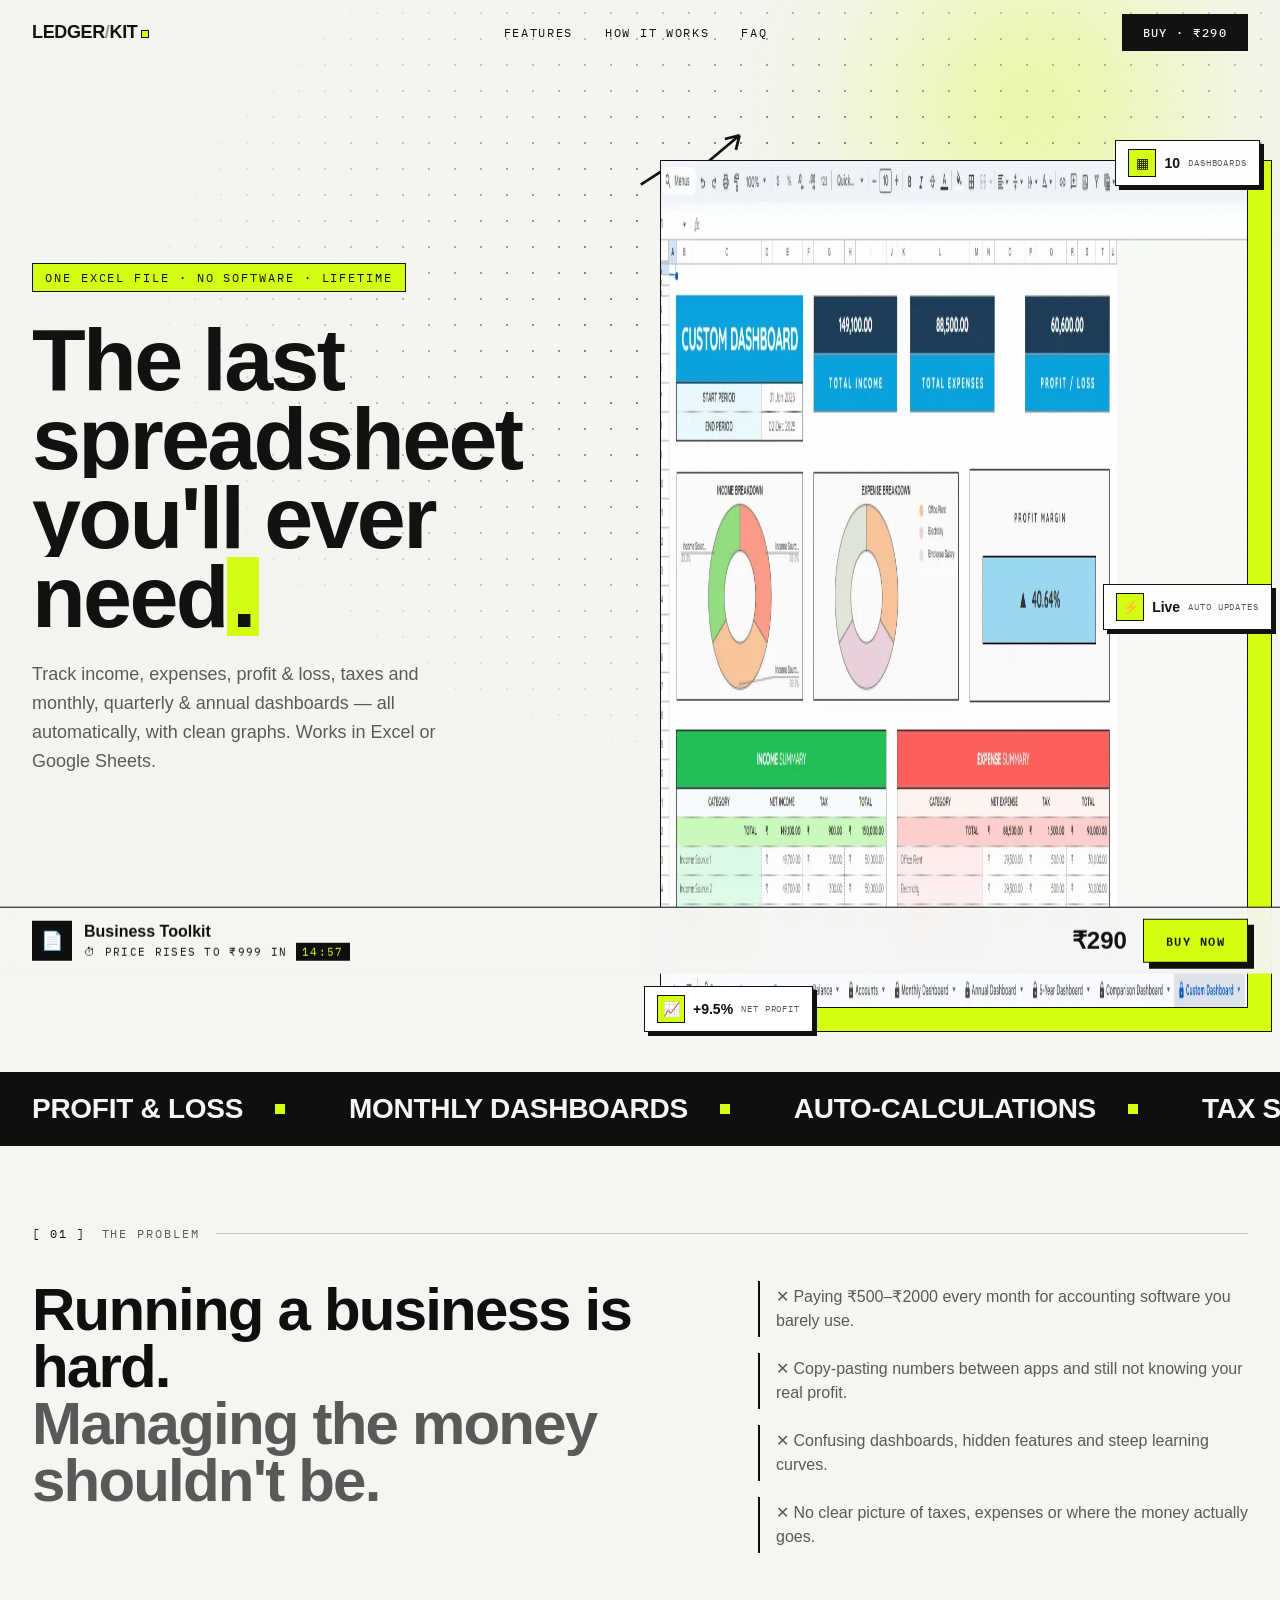
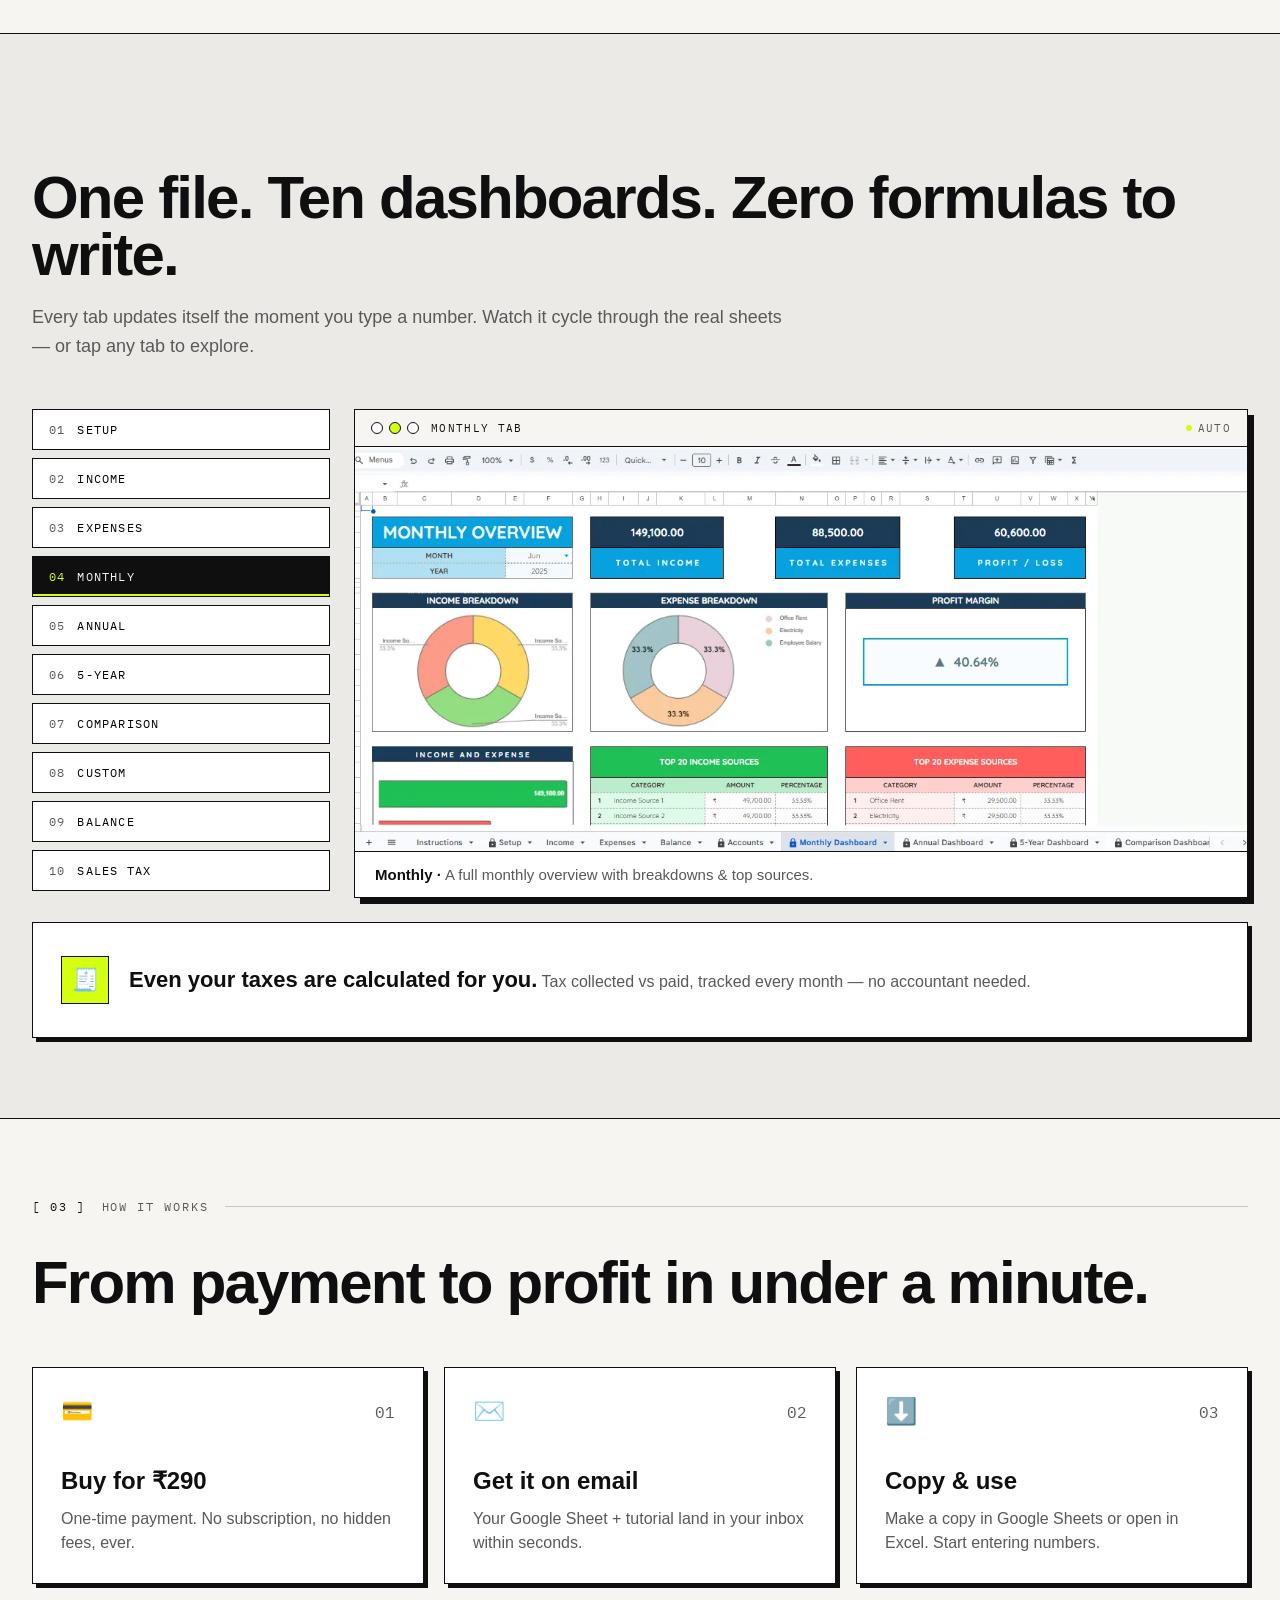
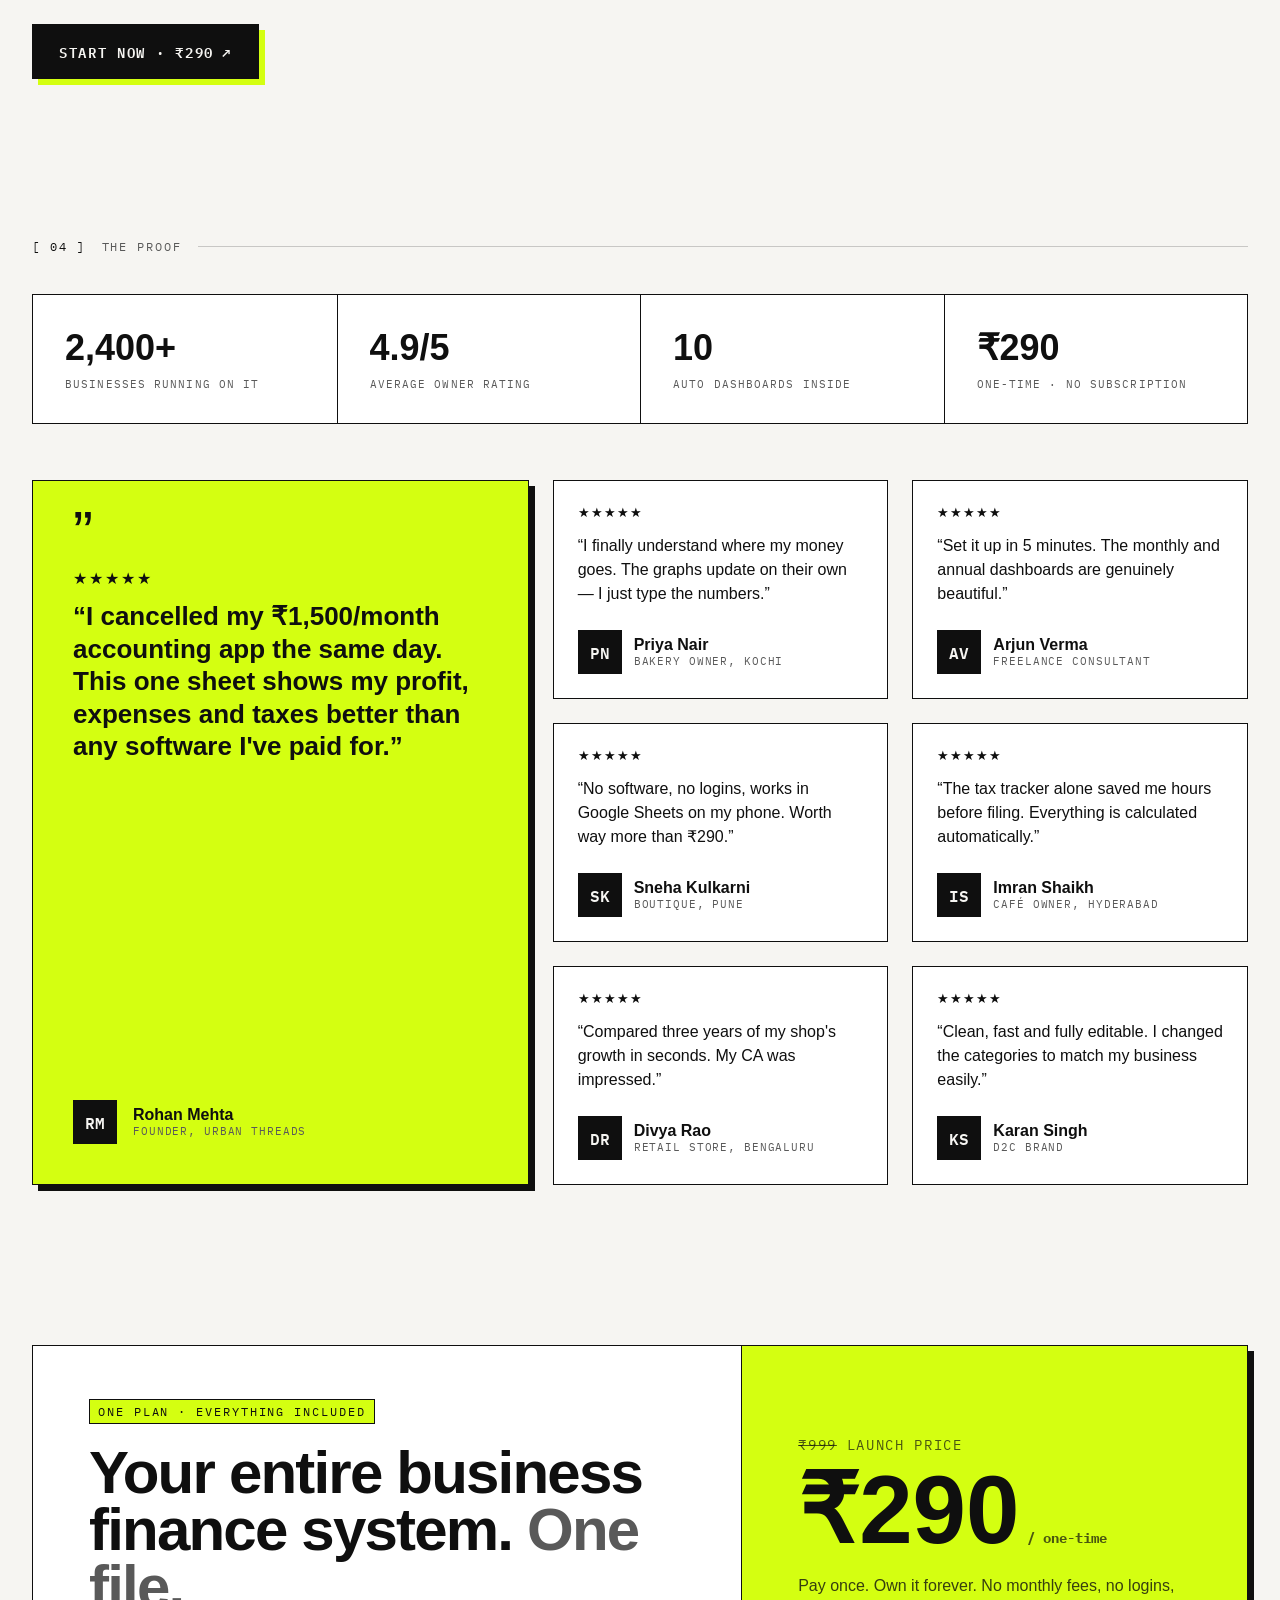
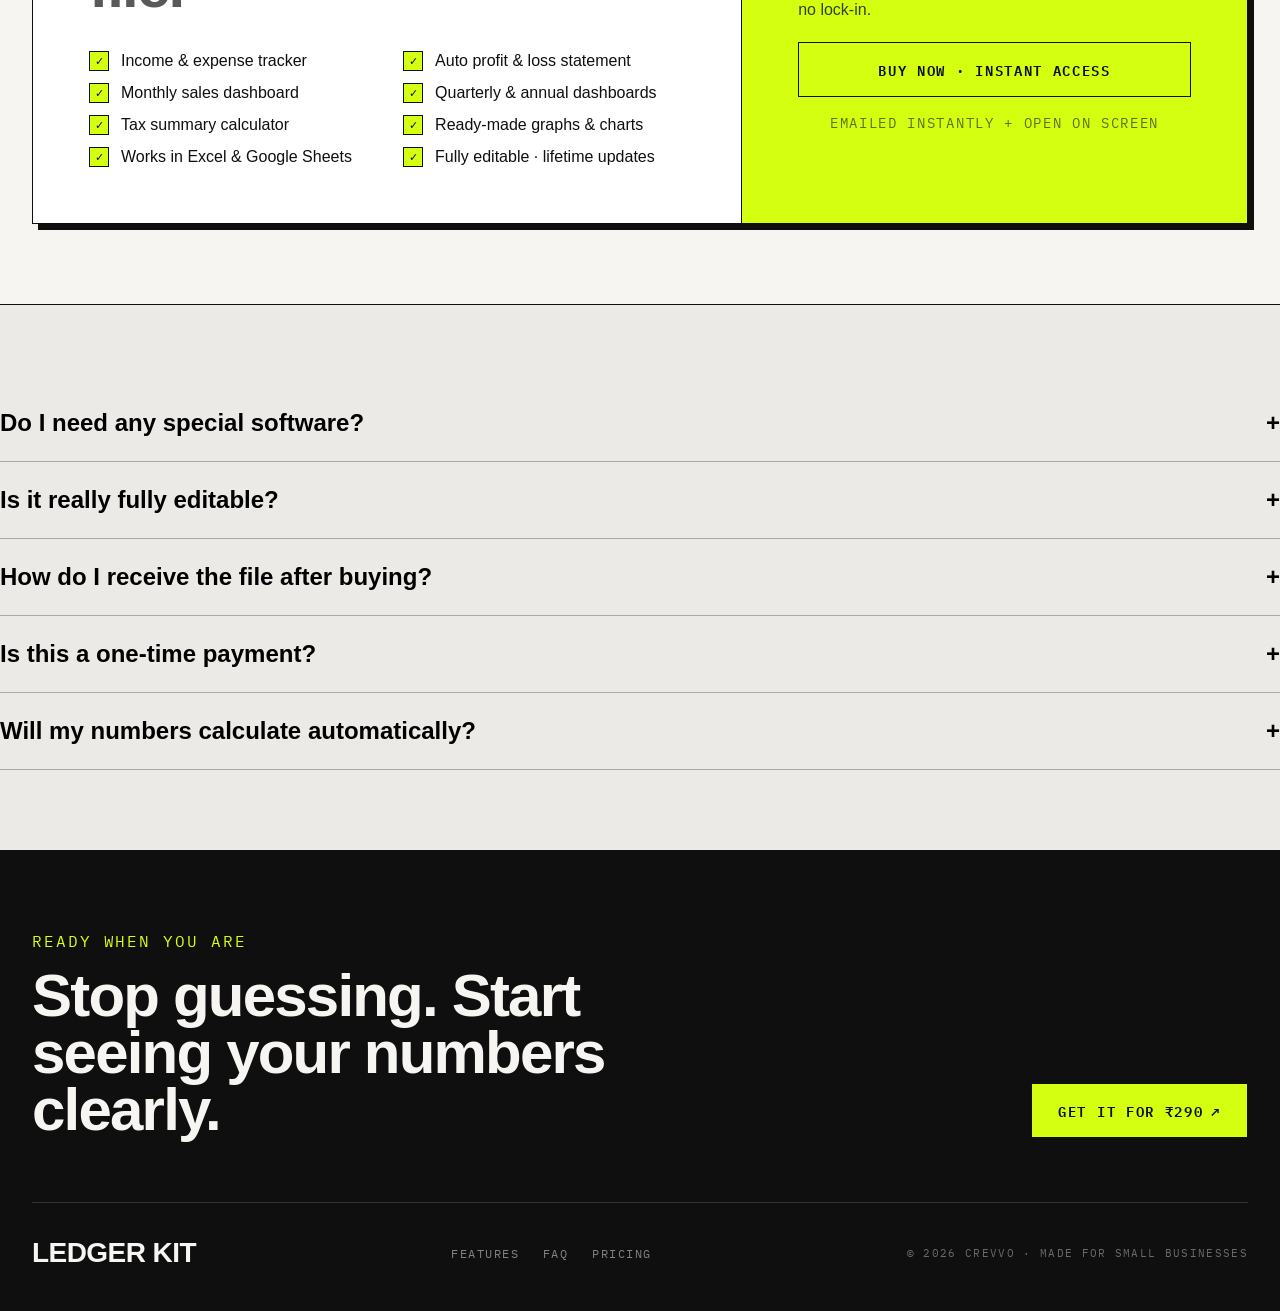
<file: static-site/index.html>
<!doctype html>
<html lang="en">
<head>
  <meta charset="utf-8" />
  <meta name="viewport" content="width=device-width, initial-scale=1" />
  <title>LedgerKit · Business Bookkeeping Sheet System — ₹290</title>
  <meta name="description" content="Track income, expenses, profit & loss, taxes and dashboards in one auto-calculating spreadsheet. One-time ₹290." />

  <link rel="preconnect" href="https://fonts.googleapis.com" />
  <link rel="preconnect" href="https://fonts.gstatic.com" crossorigin />
  <link rel="preconnect" href="https://api.fontshare.com" crossorigin />
  <link rel="preload" as="image" href="assets/shots/custom.webp" />
  <link href="https://api.fontshare.com/v2/css?f[]=cabinet-grotesk@800,900&f[]=general-sans@400,500&display=swap" rel="stylesheet" />
  <link href="https://fonts.googleapis.com/css2?family=IBM+Plex+Mono:wght@400;500&display=swap" rel="stylesheet" />
  <link rel="stylesheet" href="styles.css" />
</head>
<body>
  <div class="grain"></div>

  <!-- NAV -->
  <nav class="nav" id="nav">
    <div class="wrap nav-inner">
      <a href="#top" class="logo">LEDGER<span class="dim">/</span>KIT<span class="logo-dot"></span></a>
      <div class="nav-links">
        <a href="#showcase">Features</a>
        <a href="#how">How it works</a>
        <a href="#faq">FAQ</a>
      </div>
      <button class="nav-buy js-buy">Buy · ₹290</button>
    </div>
  </nav>

  <!-- HERO -->
  <header class="hero" id="top">
    <div class="hero-grid-bg"></div>
    <div class="hero-blob"></div>
    <div class="wrap hero-inner">
      <div class="hero-left">
        <span class="badge reveal">One Excel file · No software · Lifetime</span>
        <h1 class="hero-title">
          <span class="line"><span class="line-in" style="animation-delay:.30s">The last</span></span>
          <span class="line"><span class="line-in" style="animation-delay:.42s">spreadsheet</span></span>
          <span class="line"><span class="line-in" style="animation-delay:.54s">you'll ever</span></span>
          <span class="line"><span class="line-in" style="animation-delay:.66s">need<mark>.</mark></span></span>
        </h1>
        <p class="hero-sub reveal" data-delay="1">Track income, expenses, profit &amp; loss, taxes and monthly, quarterly &amp; annual dashboards — all automatically, with clean graphs. Works in Excel or Google Sheets.</p>
        <div class="hero-cta reveal" data-delay="1.1">
          <button class="btn btn-dark js-buy">Get lifetime access · ₹290 <span class="arr">↗</span></button>
          <span class="mono small"><s>₹999</s> · one-time</span>
        </div>
        <div class="hero-checks reveal" data-delay="1.2">
          <span>✓ Fully editable</span><span>✓ Auto-calculated</span><span>✓ Instant access</span>
        </div>
      </div>

      <div class="hero-right">
        <div class="tilt" id="tilt">
          <div class="tilt-back"></div>
          <svg class="tilt-arrow" viewBox="0 0 120 70" fill="none"><path d="M4 62 L38 40 L62 50 L112 8" stroke="#0f0f0f" stroke-width="3"/><path d="M112 8 L96 12 M112 8 L108 24" stroke="#0f0f0f" stroke-width="3"/></svg>
          <img src="assets/shots/custom.webp" alt="Business dashboard" class="tilt-img" width="1264" height="848" fetchpriority="high" />
          <div class="chip chip-a"><i>📈</i><b>+9.5%</b><small>Net profit</small></div>
          <div class="chip chip-b"><i>▦</i><b>10</b><small>Dashboards</small></div>
          <div class="chip chip-c"><i>⚡</i><b>Live</b><small>Auto updates</small></div>
        </div>
      </div>
    </div>
  </header>

  <!-- MARQUEE -->
  <section class="marquee" aria-hidden="true">
    <div class="marquee-track" id="marquee"></div>
  </section>

  <!-- PROBLEM -->
  <section class="section" id="problem">
    <div class="wrap">
      <div class="chapter reveal"><span>[ 01 ]</span> The Problem <i></i></div>
      <div class="prob-grid">
        <h2 class="reveal h-big">Running a business is hard.<br><span class="dim2">Managing the money shouldn't be.</span></h2>
        <div class="prob-list">
          <div class="prob reveal">✕ Paying ₹500–₹2000 every month for accounting software you barely use.</div>
          <div class="prob reveal">✕ Copy-pasting numbers between apps and still not knowing your real profit.</div>
          <div class="prob reveal">✕ Confusing dashboards, hidden features and steep learning curves.</div>
          <div class="prob reveal">✕ No clear picture of taxes, expenses or where the money actually goes.</div>
        </div>
      </div>
    </div>
  </section>

  <!-- SHOWCASE -->
  <section class="section alt" id="showcase">
    <div class="wrap">
      <div class="chapter reveal"><span>[ 02 ]</span> Take A Look Inside <i></i></div>
      <div class="reveal">
        <h2 class="h-big">One file. Ten dashboards. Zero formulas to write.</h2>
        <p class="lead">Every tab updates itself the moment you type a number. Watch it cycle through the real sheets — or tap any tab to explore.</p>
      </div>
      <div class="show-grid" id="showRoot">
        <div class="tabs" id="tabs"></div>
        <div class="frame reveal">
          <div class="frame-bar">
            <span class="dots"><i></i><i class="v"></i><i></i></span>
            <span class="mono tiny" id="frameLabel">Setup tab</span>
            <span class="mono tiny auto" id="autoLabel"><i class="pulse"></i> Auto</span>
          </div>
          <div class="frame-img"><img id="showImg" src="assets/shots/monthly.webp" alt="dashboard" /></div>
          <div class="frame-cap"><b id="capTitle">Monthly · </b><span id="capDesc"></span></div>
        </div>
      </div>
      <div class="taxstrip reveal">
        <span class="ico">🧾</span>
        <p><b>Even your taxes are calculated for you.</b> <span class="dim2">Tax collected vs paid, tracked every month — no accountant needed.</span></p>
      </div>
    </div>
  </section>

  <!-- HOW -->
  <section class="section" id="how">
    <div class="wrap">
      <div class="chapter reveal"><span>[ 03 ]</span> How It Works <i></i></div>
      <h2 class="h-big reveal">From payment to profit in under a minute.</h2>
      <div class="steps">
        <div class="step reveal"><div class="step-top"><span>💳</span><em>01</em></div><h3>Buy for ₹290</h3><p>One-time payment. No subscription, no hidden fees, ever.</p></div>
        <div class="step reveal"><div class="step-top"><span>✉️</span><em>02</em></div><h3>Get it on email</h3><p>Your Google Sheet + tutorial land in your inbox within seconds.</p></div>
        <div class="step reveal"><div class="step-top"><span>⬇️</span><em>03</em></div><h3>Copy &amp; use</h3><p>Make a copy in Google Sheets or open in Excel. Start entering numbers.</p></div>
      </div>
      <div class="reveal"><button class="btn btn-dark js-buy" style="margin-top:2.5rem">Start now · ₹290 <span class="arr">↗</span></button></div>
    </div>
  </section>

  <!-- TESTIMONIALS -->
  <section class="section" id="reviews">
    <div class="wrap">
      <div class="chapter reveal"><span>[ 04 ]</span> The Proof <i></i></div>
      <div class="stats reveal">
        <div><b>2,400+</b><small>Businesses running on it</small></div>
        <div><b>4.9/5</b><small>Average owner rating</small></div>
        <div><b>10</b><small>Auto dashboards inside</small></div>
        <div><b>₹290</b><small>One-time · no subscription</small></div>
      </div>
      <div class="rev-grid">
        <div class="rev-feat reveal">
          <span class="q">”</span>
          <div class="stars">★★★★★</div>
          <p>“I cancelled my ₹1,500/month accounting app the same day. This one sheet shows my profit, expenses and taxes better than any software I've paid for.”</p>
          <div class="rev-who"><span class="ava dark">RM</span><div><b>Rohan Mehta</b><small>Founder, Urban Threads</small></div></div>
        </div>
        <div class="rev-cards" id="revCards"></div>
      </div>
    </div>
  </section>

  <!-- PRICING -->
  <section class="section" id="pricing">
    <div class="wrap">
      <div class="price-card reveal">
        <div class="price-left">
          <span class="tag">One plan · Everything included</span>
          <h2 class="h-big">Your entire business finance system. <span class="dim2">One file.</span></h2>
          <div class="incl" id="incl"></div>
        </div>
        <div class="price-right">
          <div class="mono"><s>₹999</s> Launch price</div>
          <div class="price-big">₹290<span>/ one-time</span></div>
          <p>Pay once. Own it forever. No monthly fees, no logins, no lock-in.</p>
          <button class="btn btn-block js-buy">Buy now · Instant access</button>
          <p class="mono tiny center">Emailed instantly + open on screen</p>
        </div>
      </div>
    </div>
  </section>

  <!-- FAQ -->
  <section class="section alt" id="faq">
    <div class="wrap narrow">
      <div class="chapter reveal"><span>[ 05 ]</span> Questions <i></i></div>
      <h2 class="h-big reveal">Everything you might ask.</h2>
      <div class="faq" id="faq"></div>
    </div>
  </section>

  <!-- FOOTER -->
  <footer class="footer">
    <div class="wrap">
      <div class="foot-top">
        <div>
          <span class="mono volt">Ready when you are</span>
          <h2 class="h-big light">Stop guessing. Start seeing your numbers clearly.</h2>
        </div>
        <button class="btn btn-volt js-buy">Get it for ₹290 <span class="arr">↗</span></button>
      </div>
      <div class="foot-bottom">
        <div class="logo light">LEDGER<span class="dim">/</span>KIT</div>
        <div class="foot-links"><a href="#showcase">Features</a><a href="#faq">FAQ</a><a href="#pricing">Pricing</a></div>
        <p class="mono tiny">© 2026 Crevvo · Made for small businesses</p>
      </div>
    </div>
  </footer>

  <!-- STICKY BUY -->
  <div class="sticky" id="sticky">
    <div class="wrap sticky-inner">
      <div class="sticky-l">
        <span class="sticky-ico">📄</span>
        <div>
          <b>Business Toolkit</b>
          <p class="mono tiny">⏱ Price rises to ₹999 in <span class="cd" id="cd">15:00</span></p>
        </div>
      </div>
      <div class="sticky-r">
        <span class="sticky-price">₹290</span>
        <button class="btn btn-volt sm js-buy">Buy now</button>
      </div>
    </div>
  </div>

  <!-- MODAL -->
  <div class="modal" id="modal" aria-hidden="true">
    <div class="modal-bg js-close"></div>
    <div class="modal-card">
      <div class="modal-head"><span class="mono tiny">🛡 Secure checkout</span><button class="x js-close">✕</button></div>
      <div class="modal-body">
        <div id="stageForm">
          <p class="modal-title">Business Toolkit</p>
          <div class="modal-price">₹290 <span>one-time</span></div>
          <label class="mono tiny">Email for your receipt &amp; file</label>
          <input type="email" id="email" placeholder="you@business.com" />
          <p class="err" id="emailErr" style="display:none">Please enter a valid email.</p>
          <button class="btn btn-block" id="payBtn">Pay ₹290 securely</button>
          <p class="mono tiny center">🛡 Payments secured by Razorpay</p>
        </div>
        <div id="stageProcessing" style="display:none" class="center pad">
          <div class="spinner"></div>
          <p class="mono">Opening secure payment…</p>
        </div>
        <div id="stageDone" style="display:none" class="center">
          <div class="big-check">✓</div>
          <p class="modal-title">Payment successful!</p>
          <p class="dim2 sm">We've emailed your access to <b id="doneEmail"></b> — and you can open it right here too.</p>
          <a id="sheetBtn" class="btn btn-block" target="_blank" rel="noopener">📊 Get your Google Sheet</a>
          <a id="pdfBtn" class="btn btn-dark btn-block sm2" target="_blank" rel="noopener">⬇ Video tutorial + Excel (PDF)</a>
          <p class="mono tiny center">On the sheet, choose "Make a copy" to edit your own version</p>
        </div>
        <div id="stageError" style="display:none" class="center">
          <div class="big-warn">!</div>
          <p class="modal-title">Payment not completed</p>
          <p class="dim2 sm" id="errMsg"></p>
          <button class="btn btn-block" id="retryBtn">Try again</button>
        </div>
      </div>
    </div>
  </div>

  <script src="script.js"></script>
</body>
</html>
</file>
<file: static-site/styles.css>
:root{
  --bone:#f6f5f2; --ink:#0f0f0f; --soft:#595959; --volt:#d4ff11; --volt2:#c2eb0f;
  --surf:#fff; --surf2:#ebeae6;
}
*{box-sizing:border-box}
html{scroll-behavior:smooth}
body{
  margin:0;background:var(--bone);color:var(--ink);
  font-family:"General Sans",sans-serif;-webkit-font-smoothing:antialiased;overflow-x:hidden;
}
img{display:block;max-width:100%}
a{color:inherit;text-decoration:none}
mark{background:var(--volt);color:var(--ink);padding:0 .06em}
::selection{background:var(--volt);color:var(--ink)}
.wrap{max-width:1400px;margin:0 auto;padding:0 32px}
.wrap.narrow{max-width:1000px}
.mono{font-family:"IBM Plex Mono",monospace;text-transform:uppercase;letter-spacing:.12em}
.small{font-size:12px;color:var(--soft)}
.tiny{font-size:11px}
.center{text-align:center}
.dim{color:rgba(15,15,15,.4)}
.dim2{color:var(--soft)}
.volt{color:var(--volt)}
.font-disp,.h-big,.hero-title,.logo,.modal-title,.price-big,.step h3,.rev-feat p,.stats b{font-family:"Cabinet Grotesk",sans-serif}

/* grain */
.grain{position:fixed;inset:0;z-index:9999;pointer-events:none;opacity:.04;
  background-image:url("data:image/svg+xml,%3Csvg xmlns='http://www.w3.org/2000/svg' width='120' height='120'%3E%3Cfilter id='n'%3E%3CfeTurbulence type='fractalNoise' baseFrequency='0.9' numOctaves='4'/%3E%3C/filter%3E%3Crect width='100%25' height='100%25' filter='url(%23n)'/%3E%3C/svg%3E")}

/* buttons */
.btn{font-family:"IBM Plex Mono",monospace;text-transform:uppercase;letter-spacing:.12em;font-size:14px;font-weight:600;
  border:1px solid var(--ink);padding:15px 26px;cursor:pointer;background:var(--ink);color:var(--bone);
  display:inline-flex;align-items:center;gap:8px;transition:transform .2s,background-color .2s;box-shadow:6px 6px 0 var(--volt)}
.btn:hover{transform:translateY(-2px)}
.btn:active{transform:scale(.96)}
.btn-dark{background:var(--ink);color:var(--bone);box-shadow:6px 6px 0 var(--volt)}
.btn-volt{background:var(--volt);color:var(--ink);box-shadow:6px 6px 0 var(--ink)}
.btn-volt:hover{background:var(--volt2)}
.btn-block{width:100%;justify-content:center;background:var(--volt);color:var(--ink);box-shadow:none;margin-top:20px}
.btn-block.btn-dark{background:var(--ink);color:var(--bone)}
.btn.sm{padding:11px 22px;font-size:12px}
.sm2{margin-top:12px;padding:12px}
.arr{transition:transform .3s}
.btn:hover .arr{transform:translate(2px,-2px)}

/* nav */
.nav{position:fixed;top:0;left:0;right:0;z-index:50;border-bottom:1px solid transparent;transition:background-color .3s,border-color .3s}
.nav.scrolled{background:rgba(246,245,242,.85);backdrop-filter:blur(10px);border-color:rgba(15,15,15,.15)}
.nav-inner{height:64px;display:flex;align-items:center;justify-content:space-between}
.logo{font-weight:800;font-size:18px;letter-spacing:-.02em}
.logo-dot{display:inline-block;width:8px;height:8px;background:var(--volt);border:1px solid var(--ink);margin-left:4px}
.nav-links{display:flex;gap:32px}
.nav-links a{font-family:"IBM Plex Mono",monospace;font-size:12px;text-transform:uppercase;letter-spacing:.14em;transition:opacity .2s}
.nav-links a:hover{opacity:.5}
.nav-buy{font-family:"IBM Plex Mono",monospace;font-size:12px;text-transform:uppercase;letter-spacing:.12em;font-weight:500;
  background:var(--ink);color:var(--bone);border:1px solid var(--ink);padding:10px 20px;cursor:pointer;transition:background-color .3s,color .3s}
.nav-buy:hover{background:var(--volt);color:var(--ink)}

/* hero */
.hero{position:relative;padding:160px 0 64px;overflow:hidden}
.hero-grid-bg{position:absolute;inset:0;z-index:-1;opacity:.5;
  background-image:radial-gradient(#0f0f0f 1px,transparent 1px);background-size:26px 26px;
  -webkit-mask-image:radial-gradient(ellipse 80% 60% at 70% 30%,#000 30%,transparent 75%);
  mask-image:radial-gradient(ellipse 80% 60% at 70% 30%,#000 30%,transparent 75%)}
.hero-blob{position:absolute;top:-40px;right:8%;width:288px;height:288px;background:var(--volt);border-radius:50%;filter:blur(90px);opacity:.4;z-index:-1}
.hero-inner{display:grid;grid-template-columns:1fr 1fr;gap:40px;align-items:center}
.badge{display:inline-flex;align-items:center;gap:8px;font-family:"IBM Plex Mono",monospace;font-size:12px;text-transform:uppercase;letter-spacing:.16em;border:1px solid var(--ink);padding:6px 12px;margin-bottom:28px;background:var(--volt)}
.hero-title{font-weight:900;font-size:clamp(3rem,7vw,5.5rem);line-height:.9;letter-spacing:-.03em;margin:0}
.hero-title .line{display:block;overflow:hidden}
.hero-title .line-in{display:block;transform:translateY(110%);animation:rise .9s cubic-bezier(.16,1,.3,1) forwards}
@keyframes rise{to{transform:translateY(0)}}
.hero-sub{margin:24px 0 0;font-size:18px;color:var(--soft);max-width:28rem;line-height:1.6}
.hero-cta{margin-top:32px;display:flex;flex-wrap:wrap;align-items:center;gap:20px}
.hero-checks{margin-top:28px;display:flex;flex-wrap:wrap;gap:8px 24px;font-family:"IBM Plex Mono",monospace;font-size:12px;text-transform:uppercase;letter-spacing:.1em;color:var(--soft)}

/* tilt mockup */
.hero-right{perspective:1200px}
.tilt{position:relative;transition:transform .1s ease-out;transform-style:preserve-3d}
.tilt-back{position:absolute;inset:-12px;background:var(--volt);border:1px solid var(--ink);transform:translate(12px,12px);z-index:-1}
.tilt-img{width:100%;border:1px solid var(--ink)}
.tilt-arrow{position:absolute;top:-32px;left:-24px;width:112px;height:64px;z-index:-1}
.chip{position:absolute;display:flex;align-items:center;gap:8px;background:#fff;border:1px solid var(--ink);padding:8px 12px;box-shadow:4px 4px 0 var(--ink);animation:float 5s ease-in-out infinite}
.chip i{display:grid;place-items:center;width:28px;height:28px;background:var(--volt);border:1px solid var(--ink);font-style:normal;font-size:14px}
.chip b{font-family:"Cabinet Grotesk",sans-serif;font-weight:800;font-size:14px;line-height:1;display:block}
.chip small{font-family:"IBM Plex Mono",monospace;font-size:9px;text-transform:uppercase;letter-spacing:.1em;color:var(--soft)}
.chip-a{bottom:-24px;left:-16px;animation-delay:0s}
.chip-b{top:-20px;right:-12px;animation-delay:.6s}
.chip-c{top:50%;right:-24px;animation-delay:1.2s}
@keyframes float{0%,100%{transform:translateY(0)}50%{transform:translateY(-10px)}}

/* marquee */
.marquee{border-top:1px solid var(--ink);border-bottom:1px solid var(--ink);background:var(--ink);padding:20px 0;overflow:hidden;white-space:nowrap}
.marquee-track{display:inline-flex;animation:scroll 28s linear infinite}
.marquee-track span{font-family:"Cabinet Grotesk",sans-serif;font-weight:800;font-size:28px;text-transform:uppercase;letter-spacing:-.01em;color:var(--bone);margin:0 32px;display:inline-flex;align-items:center;gap:32px}
.marquee-track b{width:10px;height:10px;background:var(--volt);display:inline-block}
@keyframes scroll{to{transform:translateX(-50%)}}

/* sections */
.section{padding:80px 0}
.section.alt{background:var(--surf2);border-top:1px solid var(--ink);border-bottom:1px solid var(--ink)}
.chapter{display:flex;align-items:center;gap:16px;margin-bottom:40px;font-family:"IBM Plex Mono",monospace;font-size:12px;text-transform:uppercase;letter-spacing:.16em;color:var(--soft)}
.chapter span{color:var(--ink)}
.chapter i{flex:1;height:1px;background:rgba(15,15,15,.2)}
.h-big{font-weight:900;font-size:clamp(2.25rem,5vw,3.75rem);line-height:.95;letter-spacing:-.03em;margin:0}
.lead{margin-top:20px;font-size:18px;color:var(--soft);line-height:1.6;max-width:48rem}

/* problem */
.prob-grid{display:grid;grid-template-columns:7fr 5fr;gap:40px}
.prob-list{display:flex;flex-direction:column;gap:16px}
.prob{border-left:2px solid var(--ink);padding:4px 0 4px 16px;color:var(--soft);line-height:1.5}

/* showcase */
.show-grid{display:grid;grid-template-columns:3fr 9fr;gap:24px;align-items:start;margin-top:48px}
.tabs{display:flex;flex-direction:column;gap:8px;min-width:0}
.tab{position:relative;text-align:left;display:flex;align-items:center;gap:12px;padding:12px 16px;border:1px solid var(--ink);background:#fff;
  font-family:"IBM Plex Mono",monospace;font-size:12px;text-transform:uppercase;letter-spacing:.1em;cursor:pointer;transition:background-color .2s,color .2s;overflow:hidden}
.tab:hover{background:var(--volt)}
.tab .n{color:var(--soft)}
.tab.active{background:var(--ink);color:var(--bone)}
.tab.active .n{color:var(--volt)}
.tab .bar{position:absolute;left:0;bottom:0;height:2px;background:var(--volt);width:0}
.tab.active .bar{animation:fill 1s linear forwards}
@keyframes fill{to{width:100%}}
.frame{border:1px solid var(--ink);background:#fff;box-shadow:6px 6px 0 var(--ink);min-width:0}
.frame-bar{display:flex;align-items:center;gap:12px;padding:11px 16px;border-bottom:1px solid var(--ink);background:var(--bone)}
.dots{display:flex;gap:6px}
.dots i{width:12px;height:12px;border-radius:50%;border:1px solid var(--ink);background:#fff}
.dots i.v{background:var(--volt)}
.frame-bar .auto{margin-left:auto;display:flex;align-items:center;gap:6px;color:var(--soft)}
.pulse{width:6px;height:6px;border-radius:50%;background:var(--volt);animation:blink 1s infinite}
@keyframes blink{50%{opacity:.3}}
.frame-img{background:#f4f4f2}
.frame-img img{width:100%;height:auto}
.frame-cap{padding:14px 20px;border-top:1px solid var(--ink);font-size:15px}
.frame-cap b{font-family:"Cabinet Grotesk",sans-serif;font-weight:800}
.frame-cap span{color:var(--soft)}
.taxstrip{margin-top:24px;background:#fff;border:1px solid var(--ink);box-shadow:4px 4px 0 var(--ink);padding:28px;display:flex;align-items:center;gap:20px}
.taxstrip .ico{display:grid;place-items:center;width:48px;height:48px;background:var(--volt);border:1px solid var(--ink);font-size:22px;flex:none}
.taxstrip b{font-family:"Cabinet Grotesk",sans-serif;font-weight:800;font-size:22px}

/* steps */
.steps{display:grid;grid-template-columns:repeat(3,1fr);gap:20px;margin-top:56px}
.step{background:#fff;border:1px solid var(--ink);box-shadow:4px 4px 0 var(--ink);padding:28px;transition:transform .3s}
.step:hover{transform:translateY(-4px)}
.step-top{display:flex;justify-content:space-between;align-items:center;margin-bottom:40px}
.step-top span{font-size:26px}
.step-top em{font-family:"IBM Plex Mono",monospace;color:var(--soft);font-style:normal}
.step h3{font-weight:800;font-size:24px;margin:0}
.step p{color:var(--soft);margin:12px 0 0;line-height:1.5}

/* testimonials */
.stats{display:grid;grid-template-columns:repeat(4,1fr);border:1px solid var(--ink);background:#fff;margin-bottom:56px}
.stats>div{padding:32px}
.stats>div+div{border-left:1px solid var(--ink)}
.stats b{font-weight:900;font-size:36px;display:block}
.stats small{font-family:"IBM Plex Mono",monospace;font-size:11px;text-transform:uppercase;letter-spacing:.1em;color:var(--soft);margin-top:8px;display:block}
.rev-grid{display:grid;grid-template-columns:5fr 7fr;gap:24px}
.rev-feat{background:var(--volt);border:1px solid var(--ink);box-shadow:6px 6px 0 var(--ink);padding:40px;display:flex;flex-direction:column}
.rev-feat .q{font-family:"Cabinet Grotesk",sans-serif;font-size:60px;line-height:.4;height:28px}
.rev-feat .stars{margin:20px 0 4px;letter-spacing:2px}
.rev-feat p{font-weight:800;font-size:26px;line-height:1.25;margin:8px 0}
.rev-who{display:flex;align-items:center;gap:16px;margin-top:auto;padding-top:24px}
.rev-cards{display:grid;grid-template-columns:1fr 1fr;gap:24px}
.rev-card{background:#fff;border:1px solid var(--ink);padding:24px;transition:transform .3s,box-shadow .3s}
.rev-card:hover{transform:translateY(-4px);box-shadow:4px 4px 0 var(--ink)}
.rev-card .stars{letter-spacing:1px;font-size:13px}
.rev-card p{margin:14px 0 24px;line-height:1.5}
.rev-who small,.rev-card small{display:block;font-family:"IBM Plex Mono",monospace;font-size:11px;text-transform:uppercase;letter-spacing:.08em;color:var(--soft)}
.ava{display:grid;place-items:center;width:44px;height:44px;border:1px solid var(--ink);font-family:"IBM Plex Mono",monospace;font-weight:600;flex:none;background:var(--ink);color:var(--bone)}
.who{display:flex;align-items:center;gap:12px}

/* pricing */
.price-card{display:grid;grid-template-columns:7fr 5fr;background:#fff;border:1px solid var(--ink);box-shadow:6px 6px 0 var(--ink)}
.price-left{padding:56px}
.tag{font-family:"IBM Plex Mono",monospace;font-size:12px;text-transform:uppercase;letter-spacing:.16em;background:var(--volt);border:1px solid var(--ink);padding:4px 8px}
.price-left h2{margin:24px 0 36px}
.incl{display:grid;grid-template-columns:1fr 1fr;gap:12px 32px}
.incl div{display:flex;align-items:center;gap:12px}
.incl .ck{display:grid;place-items:center;width:20px;height:20px;background:var(--volt);border:1px solid var(--ink);flex:none;font-size:11px}
.price-right{border-left:1px solid var(--ink);padding:56px;background:var(--volt);display:flex;flex-direction:column;justify-content:center}
.price-right .mono{color:rgba(15,15,15,.7);font-size:14px}
.price-right p{color:rgba(15,15,15,.8);margin:16px 0 0;line-height:1.5}
.price-big{font-weight:900;font-size:clamp(4rem,8vw,6rem);line-height:1;margin-top:8px}
.price-big span{font-family:"IBM Plex Mono",monospace;font-size:14px;color:rgba(15,15,15,.7);margin-left:8px}
.price-right .center{margin-top:16px;color:rgba(15,15,15,.6)}

/* faq */
.faq{margin-top:48px}
.faq-item{border-bottom:1px solid rgba(15,15,15,.3)}
.faq-q{width:100%;text-align:left;background:none;border:0;cursor:pointer;padding:24px 0;font-family:"Cabinet Grotesk",sans-serif;font-weight:700;font-size:clamp(1.1rem,2vw,1.5rem);display:flex;justify-content:space-between;gap:16px;transition:color .2s}
.faq-q:hover{color:var(--soft)}
.faq-q .pm{transition:transform .3s}
.faq-item.open .faq-q .pm{transform:rotate(45deg)}
.faq-a{max-height:0;overflow:hidden;transition:max-height .35s ease}
.faq-a p{color:var(--soft);line-height:1.6;padding-bottom:24px;margin:0;max-width:42rem}

/* footer */
.footer{background:var(--ink);color:var(--bone);padding:80px 0 40px}
.foot-top{display:flex;justify-content:space-between;align-items:flex-end;gap:40px;padding-bottom:64px;border-bottom:1px solid rgba(246,245,242,.15)}
.h-big.light{color:var(--bone);max-width:36rem;margin-top:16px}
.foot-bottom{display:flex;justify-content:space-between;align-items:center;gap:24px;padding-top:32px;flex-wrap:wrap}
.logo.light{color:var(--bone);font-size:28px}
.foot-links{display:flex;gap:24px;font-family:"IBM Plex Mono",monospace;font-size:12px;text-transform:uppercase;letter-spacing:.12em;color:rgba(246,245,242,.5)}
.foot-links a:hover{color:var(--volt)}
.footer .tiny{color:rgba(246,245,242,.4)}

/* sticky */
.sticky{position:fixed;left:0;right:0;bottom:0;z-index:40;border-top:1px solid var(--ink);background:rgba(246,245,242,.92);backdrop-filter:blur(10px);transform:translateY(110%);transition:transform .35s cubic-bezier(.16,1,.3,1)}
.sticky.show{transform:translateY(0)}
.sticky-inner{display:flex;align-items:center;justify-content:space-between;gap:16px;padding:11px 32px}
.sticky-l{display:flex;align-items:center;gap:12px}
.sticky-ico{display:grid;place-items:center;width:40px;height:40px;background:var(--ink);color:var(--volt);border:1px solid var(--ink);font-size:18px}
.sticky-l b{font-family:"Cabinet Grotesk",sans-serif;font-weight:800}
.sticky-l p{margin:4px 0 0;color:var(--ink)}
.cd{background:var(--ink);color:var(--volt);padding:2px 6px;font-variant-numeric:tabular-nums}
.sticky-r{display:flex;align-items:center;gap:16px}
.sticky-price{font-family:"Cabinet Grotesk",sans-serif;font-weight:900;font-size:24px}

/* modal */
.modal{position:fixed;inset:0;z-index:100;display:none;align-items:center;justify-content:center;padding:16px}
.modal.open{display:flex}
.modal-bg{position:absolute;inset:0;background:rgba(15,15,15,.6);backdrop-filter:blur(4px)}
.modal-card{position:relative;width:100%;max-width:28rem;background:var(--bone);border:1px solid var(--ink);box-shadow:6px 6px 0 var(--ink);animation:pop .3s cubic-bezier(.16,1,.3,1)}
@keyframes pop{from{transform:translateY(20px) scale(.95);opacity:0}to{transform:none;opacity:1}}
.modal-head{display:flex;justify-content:space-between;align-items:center;padding:16px 24px;border-bottom:1px solid var(--ink)}
.x{background:none;border:0;font-size:18px;cursor:pointer;transition:transform .3s}
.x:hover{transform:rotate(90deg)}
.modal-body{padding:24px}
.modal-title{font-weight:900;font-size:30px;margin:0;letter-spacing:-.02em}
.modal-price{font-family:"Cabinet Grotesk",sans-serif;font-weight:900;font-size:36px;margin:8px 0 24px}
.modal-price span{font-family:"IBM Plex Mono",monospace;font-size:12px;color:var(--soft)}
#email{margin-top:8px;width:100%;background:#fff;border:1px solid var(--ink);padding:12px 16px;font-family:"General Sans",sans-serif;outline:none}
#email:focus{box-shadow:4px 4px 0 var(--ink)}
.err{color:#b00020;font-size:12px;margin:8px 0 0}
.pad{padding:48px 0}
.spinner{width:40px;height:40px;border:3px solid var(--ink);border-top-color:transparent;border-radius:50%;margin:0 auto 20px;animation:spin 1s linear infinite}
@keyframes spin{to{transform:rotate(360deg)}}
.big-check,.big-warn{width:56px;height:56px;border:2px solid var(--ink);border-radius:50%;display:grid;place-items:center;margin:0 auto;font-size:28px}
.sm{font-size:14px}
.modal .center b{color:var(--ink)}

/* reveal */
.reveal{opacity:0;transform:translateY(40px);transition:opacity .8s cubic-bezier(.16,1,.3,1),transform .8s cubic-bezier(.16,1,.3,1)}
.reveal.in{opacity:1;transform:none}

/* responsive */
@media(max-width:900px){
  .wrap{padding:0 20px}
  .nav-links{display:none}
  .hero{padding:120px 0 48px}
  .hero-inner{grid-template-columns:1fr;gap:56px}
  .prob-grid,.show-grid,.steps,.rev-grid,.rev-cards,.price-card,.stats{grid-template-columns:1fr}
  .price-right{border-left:0;border-top:1px solid var(--ink)}
  .tabs{flex-direction:row;overflow-x:auto;padding-bottom:8px}
  .tab{flex:none}
  .stats>div+div{border-left:0;border-top:1px solid var(--ink)}
  .foot-top{flex-direction:column;align-items:flex-start}
  .section{padding:64px 0}
}
</file>
